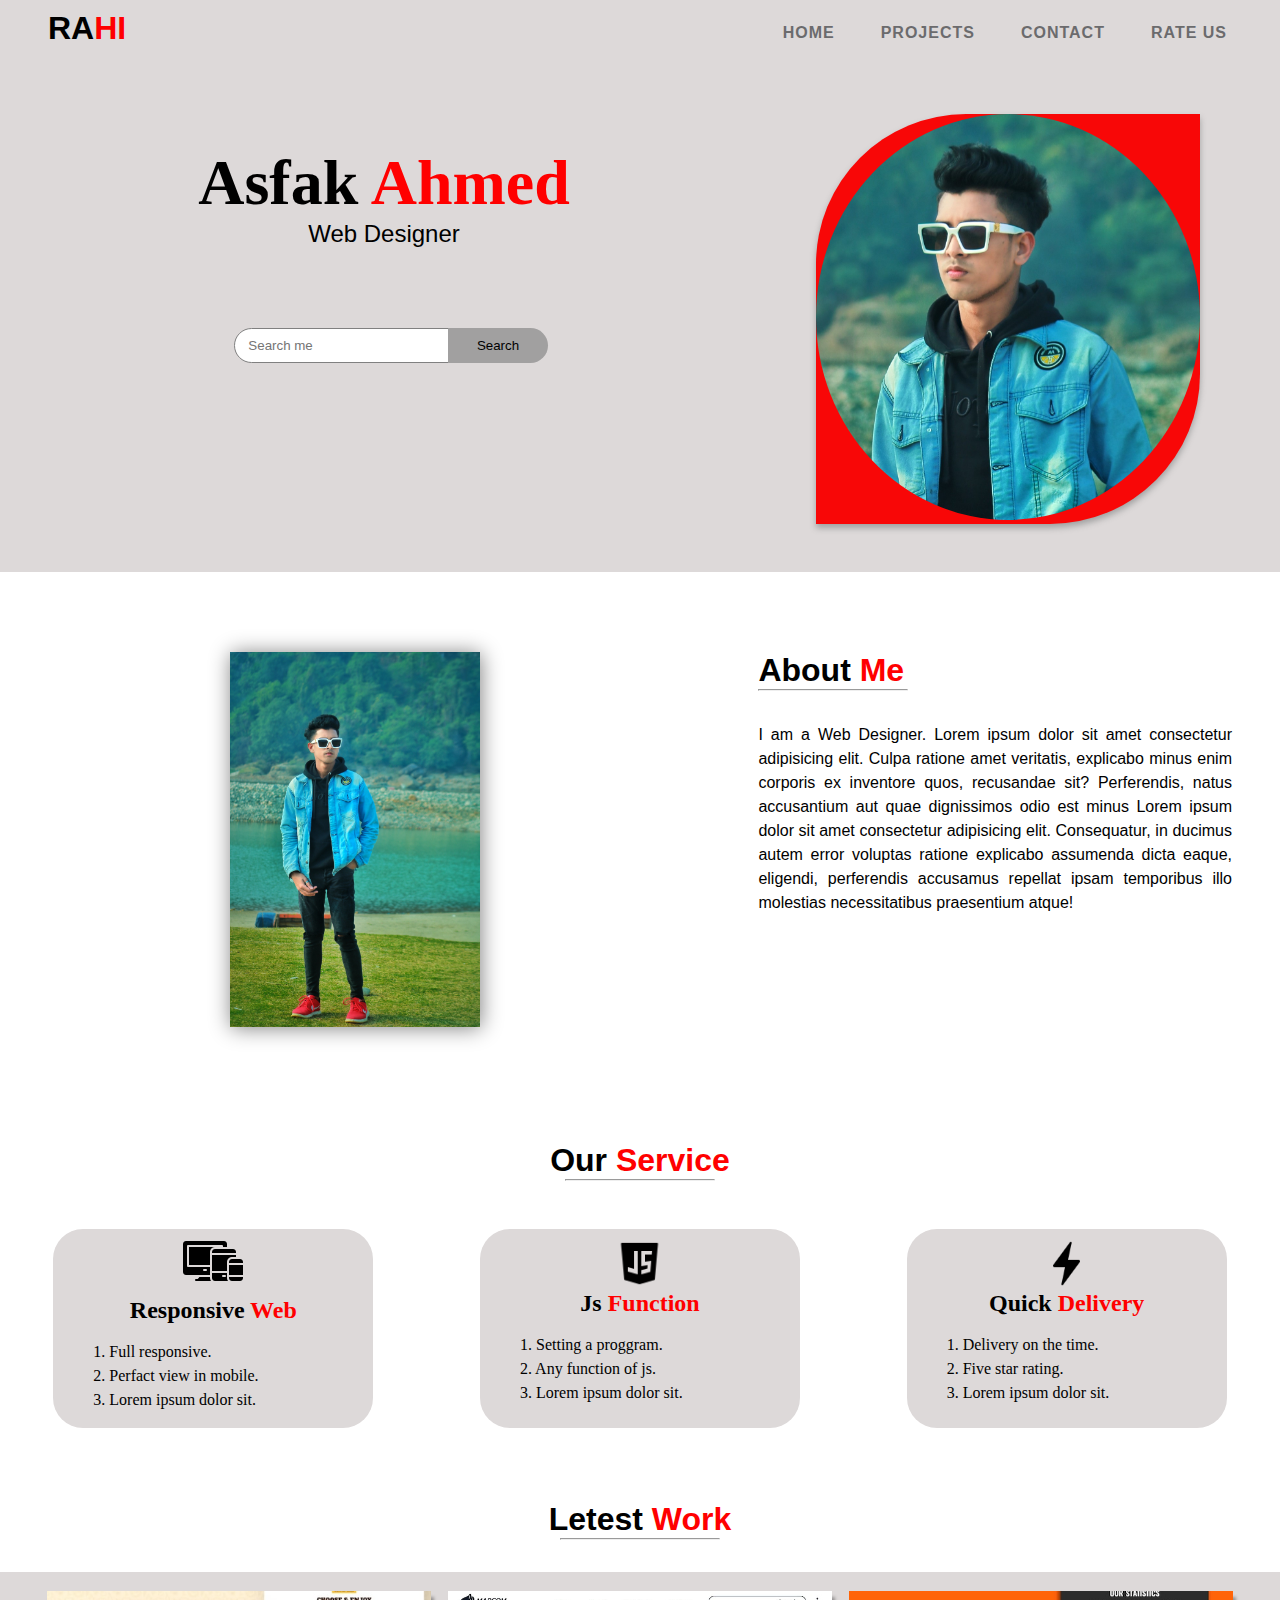
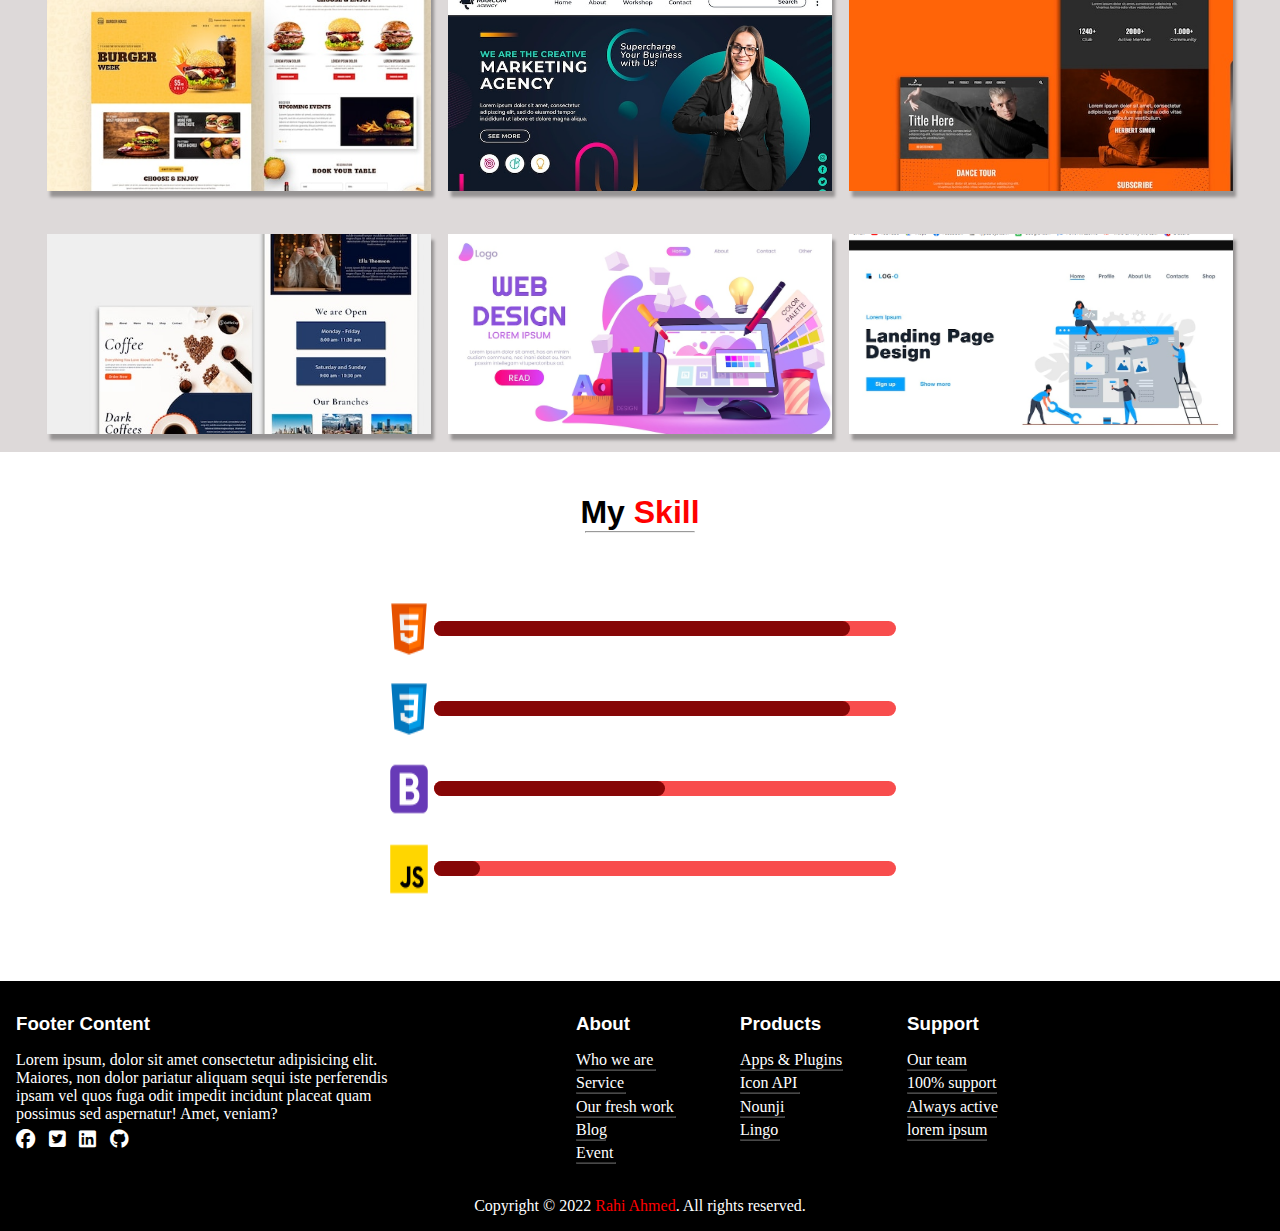
<file: index.html>
<!DOCTYPE html>
<html lang="en">
<head>
    <meta charset="UTF-8">
    <meta http-equiv="X-UA-Compatible" content="IE=edge">
    <meta name="viewport" content="width=device-width, initial-scale=1.0">
    <title>Portfolio Website</title>
    <link rel="stylesheet" href="https://cdnjs.cloudflare.com/ajax/libs/font-awesome/6.2.0/css/all.min.css">
    <link rel="stylesheet" href="style.css">
</head>
<body>

    <!---nav section-->

    <div class="header">
        <h1>RA<span>HI</span></h1>
        <div class="navber">
            <nav>
                <ul>
                    <li><a href="index.html">HOME</a></li>
                    <li><a href="project.html" id="project">PROJECTS</a></li>
                    <li><a href="contact.html">CONTACT</a></li>
                    <li><a href="rateus.html">RATE US</a></li>
                </ul>
            </nav>
        </div>
    </div>

    <!---main section-->

    <div class="container">
        <div class="bio">
            <h2>Asfak <span>Ahmed</span></h2>
            <p>Web Designer</p>

            <div class="seacrh-container">
                <form action="#">
                    <input type="text" placeholder="Search me">
                    <button type="submit">Search</button>
                </form>
            </div>
            
        </div>

        <div class="photo">
            <img src="./assets/cover.jpeg" alt="picture">
        </div>
    </div>

<!---about section-->

    <div class="about">
        <div class="picture">
            <img src="./assets/sub.jpeg" alt="picture">
        </div>

        <div class="deteils">
            <h3>About <span>Me</span></h3>
            <hr>
            <p class="d">I am a Web Designer. Lorem ipsum dolor sit amet consectetur adipisicing elit. Culpa ratione amet veritatis, explicabo minus enim corporis ex inventore quos, recusandae sit? Perferendis, natus accusantium aut quae dignissimos odio est minus Lorem ipsum dolor sit amet consectetur adipisicing elit. Consequatur, in ducimus autem error voluptas ratione explicabo assumenda dicta eaque, eligendi, perferendis accusamus repellat ipsam temporibus illo molestias necessitatibus praesentium atque!</p>
        </div>
    </div>

    <!---card section-->

    <h1 class="service">Our <span>Service</span></h1>
    <hr class="service-hr">
    <div class="card-container">
    <div class="card1">
        <img src="./assets/responsive.png" id="responsive-image" alt="picture">
        <h3 class="card-title">Responsive <span>Web</span></h3>
        <div class="p">
            <p>1. Full responsive.</p>
            <p>2. Perfact view in mobile.</p>
            <p>3. Lorem ipsum dolor sit.</p>
        </div>
    </div>

    <div class="card1">
        <img src="./assets/js.png" id="js" alt="picture">
        <h3 class="card-title">Js <span>Function</span></h3>
        <div class="p">
            <p>1. Setting a proggram.</p>
            <p>2. Any function of js.</p>
            <p>3. Lorem ipsum dolor sit.</p>
        </div>
    </div>

    <div class="card1">
        <img src="./assets/power.png" id="power" alt="picture">
        <h3 class="card-title">Quick <span>Delivery</span></h3>
        <div class="p">
            <p>1. Delivery on the time.</p>
            <p>2. Five star rating.</p>
            <p>3. Lorem ipsum dolor sit.</p>
        </div>
    </div>

    </div>

    <!---my work section-->

    <h1 class="work">Letest <span>Work</span></h1>
    <hr class="work-hr">

    <div class="work-container">
        <div class="perent">
            <div class="child bg1"></div>
        </div>

        <div class="perent">
            <div class="child bg2"></div>
        </div>

        <div class="perent">
            <div class="child bg3"></div>
        </div>

            
    <div class="work-container2">
        <div class="perent">
            <div class="child bg4"></div>
        </div>

        <div class="perent">
            <div class="child bg5"></div>
        </div>

        <div class="perent">
            <div class="child bg6"></div>
        </div>

    </div>  

    </div>  

     <!---skill section-->

     <h1 class="skill">My <span>Skill</span></h1>
     <hr class="skill-hr">

     <div class="skill-container">

        <div class="skill-perent">

            <div class="icons">
                <img src="./assets/html.png" alt="html">

                <div class="proggres-ber proggres-ber1">

                </div>

            </div>

            <div class="icons">
                <img src="./assets/css.png" alt="css">

                <div class="proggres-ber proggres-ber2">

                </div>

            </div>

            <div class="icons">
                <img src="./assets/bootstrap.png" alt="bootstrap">

                <div class="proggres-ber proggres-ber3">

                </div>

            </div>


            <div class="icons">
                <img src="./assets/js (2).png" alt="javascript">

                <div class="proggres-ber proggres-ber4">

                </div>

            </div>

        </div>

        </div>

    <!---footer section-->

        <div class="footer-container">
            <div class="footer">
                <div class="ft first-details">
                    <h3 class="footer-title">Footer Content</h3>
                    <p>Lorem ipsum, dolor sit amet consectetur adipisicing elit. Maiores, non dolor pariatur aliquam sequi iste perferendis ipsam vel quos fuga odit impedit incidunt placeat quam possimus sed aspernatur! Amet, veniam?</p>

                    <div class="social-icon">
                        <i class="fa-brands fa-facebook" id="facebook"></i>
                        <i class="fa-brands fa-square-twitter"></i>
                        <i class="fa-brands fa-linkedin"></i>
                        <i class="fa-brands fa-github"></i>
                    </div>
                </div>

                <div class="sub-footer">

                    <div class="ft second-details">
                        <h3 class="footer-title">About</h3>
                        <p>Who we are</p>
                        <hr id="footer-hr1">
                        <p>Service</p>
                        <hr id="footer-hr2">
                        <p>Our fresh work</p>
                        <hr id="footer-hr3">
                        <p>Blog</p>
                        <hr id="footer-hr4">
                        <p>Event</p>
                        <hr id="footer-hr5">
                    </div>

                    <div class="ft thard-details">
                        <h3 class="footer-title">Products</h3>
                        <p>Apps & Plugins</p>
                        <hr id="footer-hr6">
                        <p>Icon API</p>
                        <hr id="footer-hr7">
                        <p>Nounji</p>
                        <hr id="footer-hr8">
                        <p>Lingo</p>
                        <hr id="footer-hr9">
                    </div>

                    <div class="ft fourth-details">
                        <h3 class="footer-title">Support</h3>
                        <p>Our team</p>
                        <hr id="footer-hr10">
                        <p>100% support</p>
                        <hr id="footer-hr11">
                        <p>Always active</p>
                        <hr id="footer-hr12">
                        <p>lorem ipsum</p>
                        <hr id="footer-hr13">
                    </div>
                 </div>
            </div>

            <div class="copyright">
                Copyright &copy; 2022 <span>Rahi Ahmed</span>. All rights reserved.
            </div>
        </div>


</body>
</html>
</file>
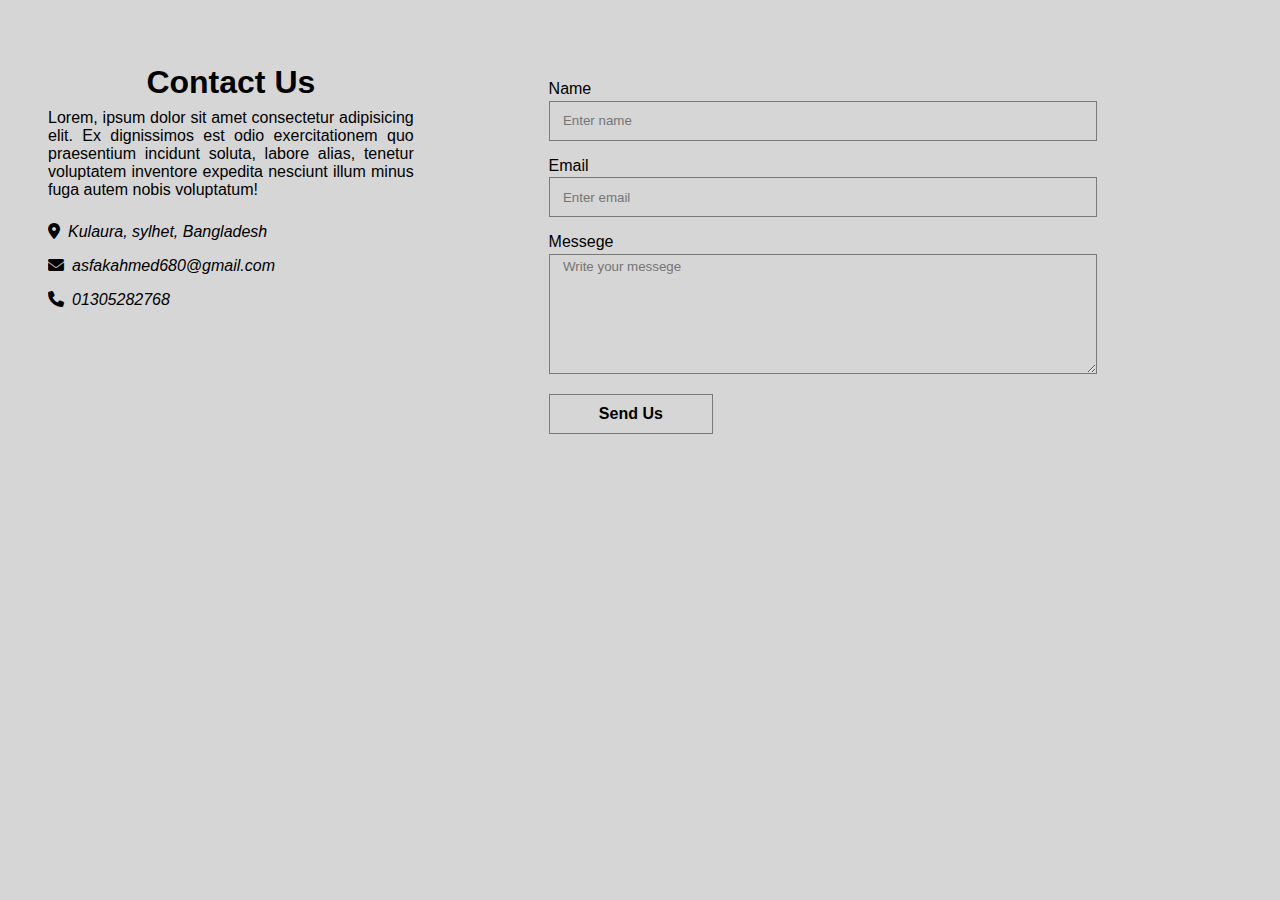
<file: contact.html>
<!DOCTYPE html>
<html lang="en">
<head>
    <meta charset="UTF-8">
    <meta http-equiv="X-UA-Compatible" content="IE=edge">
    <meta name="viewport" content="width=device-width, initial-scale=1.0">
    <title>contact Page</title>
    <link rel="stylesheet" href="https://cdnjs.cloudflare.com/ajax/libs/font-awesome/6.2.0/css/all.min.css">
    <link rel="stylesheet" href="contact.css">
</head>
<body>
    
    <div class="container">

        <div class="sub-container">
            <div class="contact-about">
                <h2>Contact Us</h2>
                <p>Lorem, ipsum dolor sit amet consectetur adipisicing elit. Ex dignissimos est odio exercitationem quo praesentium incidunt soluta, labore alias, tenetur voluptatem inventore expedita nesciunt illum minus fuga autem nobis voluptatum!</p>

                <div class="contact-link">
                    <i class="fa-solid fa-location-dot"></i><address>Kulaura, sylhet, Bangladesh</address> <br>
                    <i class="fa-solid fa-envelope"></i><address>asfakahmed680@gmail.com</address><br>
                    <i class="fa-solid fa-phone"></i><address>01305282768</address>
                </div>
            </div>
        </div>

        <div class="form">
            <div class="contact-form">
                <form action="#">
                    <label id="label">Name</label><br>
                    <input type="text" placeholder="Enter name"><br>
                    <label id="label">Email</label><br>
                    <input type="email" placeholder="Enter email"><br>
                    <label id="label">Messege</label><br>
                    <textarea id="textarea" placeholder="Write your messege"></textarea><br>

                    <input type="button" id="button" value="Send Us">
                </form>
            </div>
         </div>
    </div>

</body>
</html>
</file>
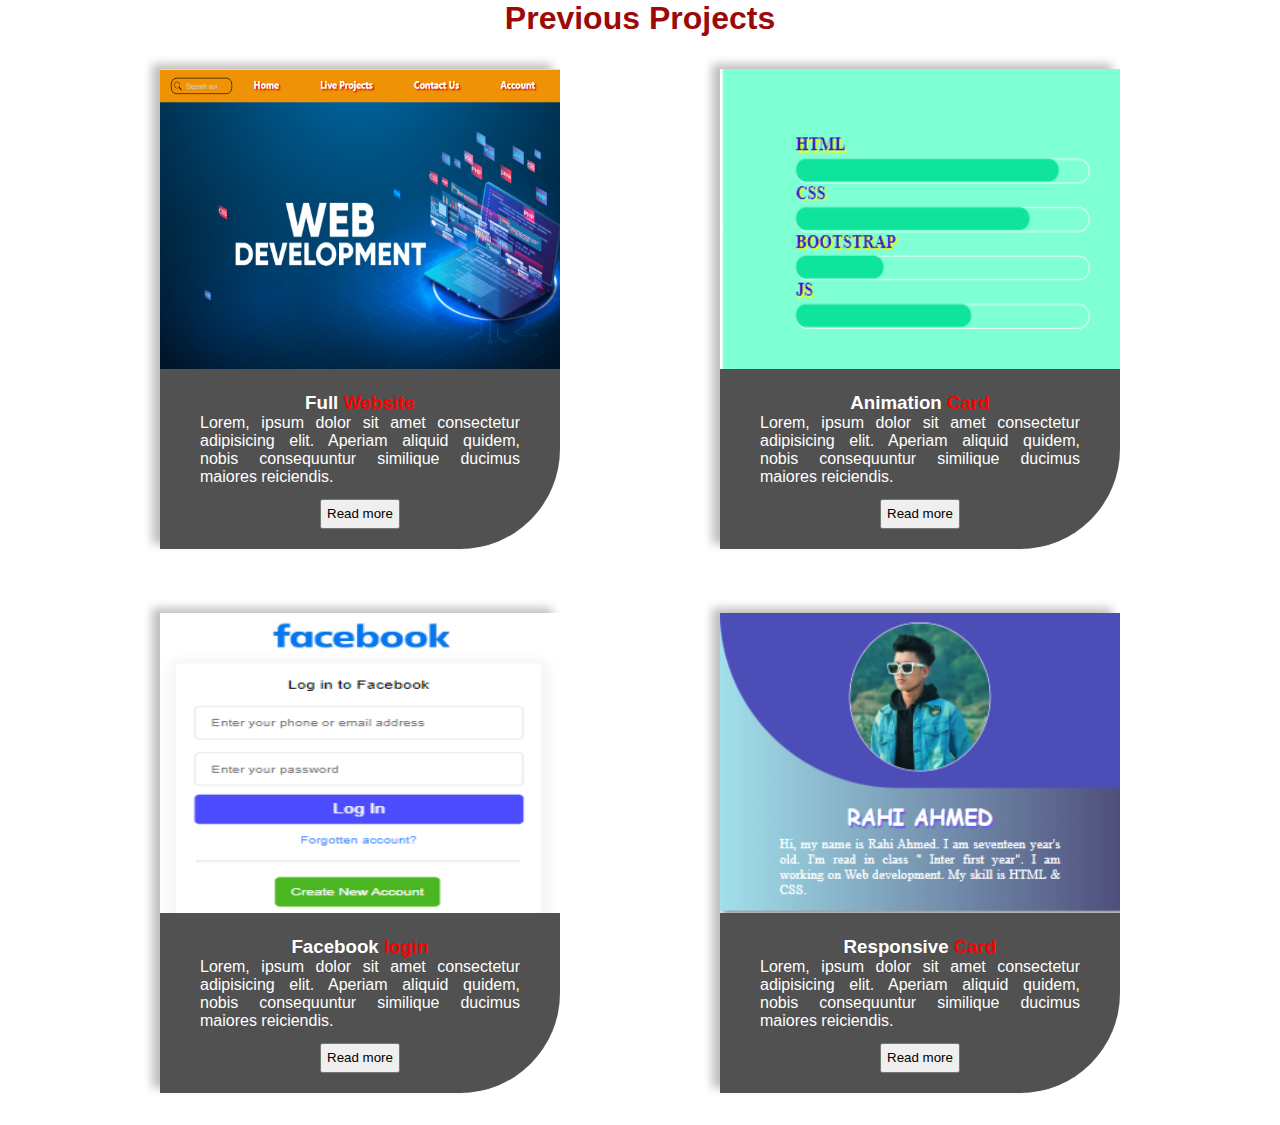
<file: project.html>
<!DOCTYPE html>
<html lang="en">
<head>
    <meta charset="UTF-8">
    <meta http-equiv="X-UA-Compatible" content="IE=edge">
    <meta name="viewport" content="width=device-width, initial-scale=1.0">
    <title>Project Page</title>
    <link rel="stylesheet" href="project.css">
</head>
<body>
    
    <h1>Previous Projects</h1>
    
    <div class="container">
        <div class="sub-container">
            <div class="card">
                <img src="./assets/website.png" alt="picutre">

                    <h3>Full <span>Website</span></h3>
                    <p>Lorem, ipsum dolor sit amet consectetur adipisicing elit. Aperiam aliquid quidem, nobis consequuntur similique ducimus maiores reiciendis.</p>

                    <form action="#">
                        <button><a href=" https://rahi45.github.io/First-Website/" target="_blank">Read more</a></button>
                    </form>
            </div>

            <div class="card">
                <img src="./assets/animation.png" alt="picutre">

                    <h3>Animation <span>Card</span></h3>
                    <p>Lorem, ipsum dolor sit amet consectetur adipisicing elit. Aperiam aliquid quidem, nobis consequuntur similique ducimus maiores reiciendis.</p>

                    <form action="#">
                        <button><a href="https://rahi45.github.io/animation/" target="_blank">Read more</a></button>
                    </form>
            </div>
        </div>

        <div class="sub-container">
            <div class="card">
                <img src="./assets/facebool-log.png" alt="picutre">

                    <h3>Facebook <span>login</span></h3>
                    <p>Lorem, ipsum dolor sit amet consectetur adipisicing elit. Aperiam aliquid quidem, nobis consequuntur similique ducimus maiores reiciendis.</p>

                    <form action="#">
                        <button><a href="https://rahi45.github.io/project-facebook-login-page/" target="_blank">Read more</a></button>
                    </form>
            </div>

            <div class="card">
                <img src="./assets/card.png" alt="picutre">

                    <h3>Responsive <span>Card</span></h3>
                    <p>Lorem, ipsum dolor sit amet consectetur adipisicing elit. Aperiam aliquid quidem, nobis consequuntur similique ducimus maiores reiciendis.</p>

                    <form action="#">
                        <button><a href="https://rahi45.github.io/Responsive-card-design/" target="_blank">Read more</a></button>
                    </form>
            </div>
         </div>
    </div>

</body>
</html>
</file>
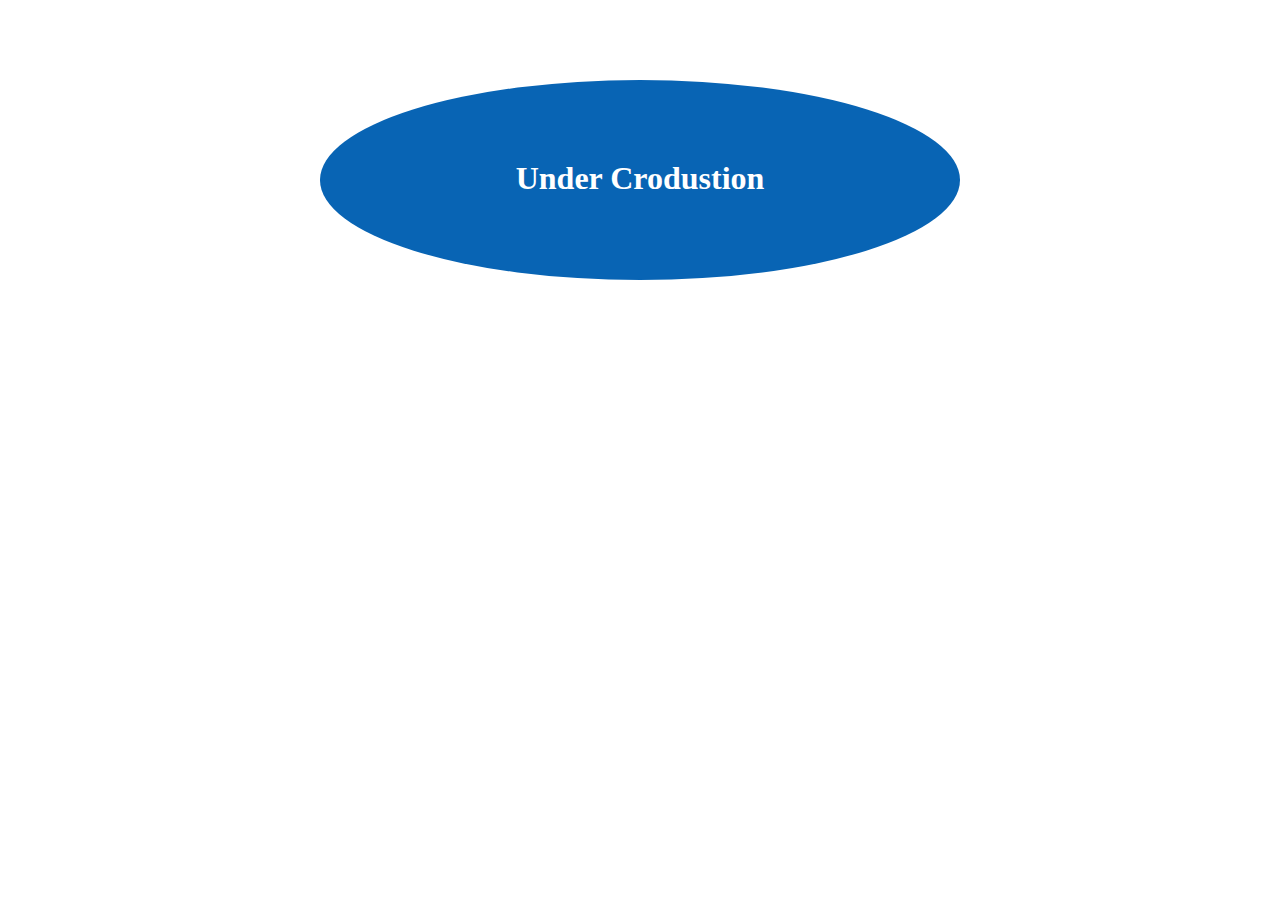
<file: rateus.html>
<!DOCTYPE html>
<html lang="en">
<head>
    <meta charset="UTF-8">
    <meta http-equiv="X-UA-Compatible" content="IE=edge">
    <meta name="viewport" content="width=device-width, initial-scale=1.0">
    <title>Rate us</title>
    <link rel="stylesheet" href="rateus.css">
</head>
<body>
    
    <div class="container">
        <div class="bg">
            <h1>Under Crodustion</h1>
        </div>
    </div>

</body>
</html>
</file>
<file: style.css>
* {
    margin: 0;
    padding: 0;
    box-sizing: border-box;
}

span {
    color: red;
}

.header {
    width: 100%;
    display: flex;
    justify-content: space-between;
    background-color: rgb(221, 217, 217);
}

h1 {
    font-family: 'Franklin Gothic Medium', 'Arial Narrow', Arial, sans-serif;
    padding: .3em 1.5em 0em;
}

nav ul {
    margin-right: 2em;
}

nav ul li {
    list-style-type: none;
    display: inline-block;
    margin: 1.2em 1em;
    font-family: sans-serif;
    padding: 5px;
}

nav ul li a {
    text-decoration: none;
    color: rgb(107, 107, 109);
    font-weight: bold;
    letter-spacing: 1px;
}

nav ul li a:hover {
    color: rgb(253, 0, 0);
    transition: 0.3s;
}

/*start header main section*/

.container{
    width: 100%;
    display: flex;
    background-color: rgb(221, 217, 217);
}

.bio {
    width: 60%;
    text-align: center;
    padding-top: 5em;
}

.bio h2 {
    font-size: 4rem;
    font-family: cursive;
}

.bio p {
    font-size: 1.5rem;
    font-family: sans-serif;
}

.seacrh-container {
    width: 100%;
    display: flex;
    justify-content: center;
    margin: 5em 0em;
}

.seacrh-container form { 
    height: 35px;
    display: flex;
}

form input {
    width: 300px;
    position: relative;
    border: 1px solid gray;
    padding: 0 1em;
    border-radius: 25px;
}

form button {
    position: absolute;
    width: 100px;
    height: 35px;
    left: 35%;
    border: none;
    background-color: rgb(161, 160, 160);
    border-radius: 0px 25px 25px 0px;
    transition: 0.5s;
}

form button:hover {
    background-color: red;
}


.photo {
    width: 30%;
    background-color: rgb(248, 7, 7);
    margin: 3em;
    text-align: center;
    border-radius: 150px 0px ;
    box-shadow: 0px 4px 6px rgb(161, 161, 161);
}

.photo img {
    width: 100%;
    background-repeat: no-repeat;
    border-radius: 50%;
    transition: width 0.3s ease-in-out;
}

.photo img:hover {
    width: 110%;
}

/*start about section*/

.about {
    width: 100%;
    height: 400px;
    display: flex;
    margin: 5em 0;
}

.picture {
    width: 60%;
    text-align: center;
}

.picture img {
    width: 250px;
    height: auto;
    background-repeat: no-repeat;
    box-shadow: 1px 1px 20px  gray;
    transition: width 0.2s ease-in-out;
}

.picture img:hover {
    width: 300px;
}


hr {
    width: 150px;
}

.deteils {
    width: 40%;
    height: 360px;
    box-sizing: border-box;
    margin: 0 3em;
}

.deteils h3 {
    font-size: 2rem;
    font-family: sans-serif;
}

.d {
    padding-top: 2em;
    line-height: 1.5;
    height: 400px;
    font-family: Verdana, Geneva, Tahoma, sans-serif;
    text-align: justify;
}

/*start card section*/

.card-container {
    width: 100%;
    display: flex;
}

.service {
    text-align: center;
    font-size: 2rem;
    font-weight: bold;
}

.service-hr {
    margin: 0 auto;
}

.card1 {
    width: 25%;
    background-color: rgb(221, 217, 217);
    margin: 0 auto;
    margin-top: 3em;
    text-align: center;
    border-radius: 30px;
    transition: .2s ease-in-out;
}

.card1:hover {
    background-color: none;
    box-shadow: 3px 3px 16px gray;
}

.card-title {
    font-size: 1.5rem;
}

.p {
    margin: 1em 2.5em;
    text-align: justify;
    line-height: 1.5;
}

#js, #power {
    width: 45px;
    margin-top: 12px;
}

/*my work section*/

.work {
    text-align: center;
    margin-top: 2em;
}

.work-hr {
    width: 160px;
    margin: 0 auto;
}

.work-container {
    width: 100%;
    height: 480px;
    text-align: center;
    margin: 2em auto;
    background-color: rgb(221, 217, 217);
}

.perent {
    width: 30%;
    height: 200px;
    display: inline-block;
    position: relative;
    overflow: hidden;
    margin: 1.2em 0.4rem;
    box-shadow: 3px 6px 3px #969393;
}

.child {
    width: 100%;
    height: 100%;
    background-size: cover;
    transition: all 0.5s;
}

.perent:hover .child {
    transform: scale(1.2);
}

.bg1 {
    background-image: url(./assets/image1.png);
}

.bg2 {
    background-image: url(./assets/image2.png);
}

.bg3 {
    background-image: url(./assets/image3.png);
}

.bg4 {
    background-image: url(./assets/image4.png);
}

.bg5 {
    background-image: url(./assets/image5.png);
}

.bg6 {
    background-image: url(./assets/image6.png);
}


/*my skill section*/

.skill {
    margin-top: 1em;
    text-align: center;
}

.skill-hr {
    width: 110px;
    margin: 0 auto;
}

.skill-container {
    width: 100%;
    height: 400px;
    margin-top: 1em;
}

.skill-perent {
    width: 40%;
    height: auto;
    margin: 3em auto;
    text-align: left;
}

.icons {
    display: flex;
}

.icons img {
    text-align: right;
    padding-top: 1em;
}

.proggres-ber {
    width: 100%;
    height: auto;
    margin: 2.5em 0;
    position: relative;
}

.proggres-ber1::before {
    content: '';
    position: absolute;
    width: 100%;
    height: 15px;
    border-radius: 1500px;
    background-color: rgb(248, 77, 77);
}

.proggres-ber1::after {
    content: '';
    position: absolute;
    width: 90%;
    height: 15px;
    border-radius: 1500px;
    background-color: rgb(134, 6, 6);
}


.proggres-ber2::before {
    content: '';
    position: absolute;
    width: 100%;
    height: 15px;
    border-radius: 1500px;
    background-color: rgb(248, 77, 77);
}

.proggres-ber2::after {
    content: '';
    position: absolute;
    width: 90%;
    height: 15px;
    border-radius: 1500px;
    background-color: rgb(134, 6, 6);
}

.proggres-ber3::before {
    content: '';
    position: absolute;
    width: 100%;
    height: 15px;
    border-radius: 1500px;
    background-color: rgb(248, 77, 77);
}

.proggres-ber3::after {
    content: '';
    position: absolute;
    width: 50%;
    height: 15px;
    border-radius: 1500px;
    background-color: rgb(134, 6, 6);
}

.proggres-ber4::before {
    content: '';
    position: absolute;
    width: 100%;
    height: 15px;
    border-radius: 1500px;
    background-color: rgb(248, 77, 77);
}

.proggres-ber4::after {
    content: '';
    position: absolute;
    width: 10%;
    height: 15px;
    border-radius: 1500px;
    background-color: rgb(134, 6, 6);
}

/*my skill section*/

.footer-container{
    width: 100%;
    height: 250px;
    background-color: black;
    box-sizing: border-box;
}

.footer {
    height: 200px;
    display: flex;
    color: white;
}

.ft {
    margin: 2em 2em;
   cursor: pointer;
}

.first-details {
    width: 30%;
    margin: 2em 1em;
}

.sub-footer {
    display: flex;
    margin-left: 8em;
}

.footer-title {
    font-family: 'Trebuchet MS', 'Lucida Sans Unicode', 'Lucida Grande', 'Lucida Sans', Arial, sans-serif;
    margin-bottom: 0.7em;
}

.footer-title:hover {
    color: red;
    transition: 0.5s;
    cursor: pointer;
}

.social-icon {
    margin-top: 0.4em;
}

#facebook {
    margin: 0;
    padding: 0;
}

.social-icon i {
    margin-left: 0.5em;
    border-radius: 50%;
    font-size: 1.2rem;
}

.social-icon i:hover {
    color: red;
    transition: 0.8s;
}

.copyright {
    text-align: center;
    overflow: hidden;
    margin: 1em 0;
    padding: 0;
    color: white;
}

.footer p {
    padding-top: 0.2em;
}

.footer p:hover {
    color: red;
    transition: 0.6s;
}

#footer-hr1 {
    width: 80px;
    opacity: 30%;
}

#footer-hr2 {
    width: 50px;
    opacity: 30%;
}

#footer-hr3 {
    width: 100px;
    opacity: 30%;
}

#footer-hr4 {
    width: 30px;
    opacity: 30%;
}

#footer-hr5 {
    width: 40px;
    opacity: 30%;
}

#footer-hr6 {
    width: 103px;
    opacity: 30%;
}

#footer-hr7 {
    width: 60px;
    opacity: 30%;
}

#footer-hr8 {
    width: 45px;
    opacity: 30%;
}

#footer-hr9 {
    width: 40px;
    opacity: 30%;
}

#footer-hr10 {
    width: 60px;
    opacity: 30%;
}

#footer-hr11 {
    width: 90px;
    opacity: 30%;
}

#footer-hr12 {
    width: 90px;
    opacity: 30%;
}

#footer-hr13 {
    width: 80px;
    opacity: 30%;
}
</file>
<file: contact.css>
* {
    margin: 0;
    padding: 0;
    box-sizing: border-box;
    font-family: 'Trebuchet MS', 'Lucida Sans Unicode', 'Lucida Grande', 'Lucida Sans', Arial, sans-serif;
}

body {
    background-color: rgb(214, 214, 214);
}

.container {
    width: 100%;
    height: 500px;
    display: flex;
    margin: 0 auto;
}

.sub-container {
    width: 40%;
    text-align: center;
    text-align: justify;
}

.contact-about {
    width: 100%;
    height: 300px;
    margin: 4em 3em;
    text-align: center;
    overflow: hidden;
}

h2 {
    font-size: 2rem;
}

h2:hover {
    color: red;
    transition: 0.3s;
}

address:hover {
    color: red;
    transition: 0.3s;
    text-decoration: underline;
}

p {
    text-align: center;
    text-align: justify;
    margin-top: 0.5em;
}

.contact-link {
    margin-top: 1em;
    align-items: center;
    text-align: center;
    text-align: justify;
}

.contact-link i:hover {
    color: red;
    transition: 0.3s;
}

address {
    display: inline-block;
    margin: 0.5em 0.5em;
}

.form {
    width: 100%;
    height: auto;
}

.contact-form {
    width: 60%;
    height: 400px;
    margin: 4em auto;
    text-align: center;
    text-align: justify;
}

form input, textarea {
    width: 100%;
    height: 40px;
    margin-top: 0.2em;
    padding-left: 1em;
    border: 1px solid rgb(122, 122, 122);
    background-color: rgb(214, 214, 214);
}

form input, textarea:active {
    border: 1px solid rgb(122, 122, 122);
}

#textarea {
    height: 120px;
    padding-top: 0.3em;
}

#label {
    padding-top: 1em;
    display: inline-block
}

#label:hover {
    color: red;
    transition: 0.3s;
}

#button {
    width: 30%;
    text-align: center;
    align-items: center;
    padding: 0;
    font-size: 16px;
    font-weight: bolder;
    margin-top: 1em;
}

#button:hover {
    background-color: red;
    transition: 0.5s;
}
</file>
<file: project.css>
* {
    margin: 0;
    padding: 0;
    box-sizing: border-box;
    font-family: 'Trebuchet MS', 'Lucida Sans Unicode', 'Lucida Grande', 'Lucida Sans', Arial, sans-serif;
}

span {
    color: red;
}

h1 {
    text-align: center;
    color: rgb(155, 9, 9);
}

.container {
    width: 100%;
    height: auto;
}

.sub-container {
    width: 80%;
    height: auto;
    display: flex;
    justify-content: space-between;
    margin: 0 auto;
}

.card {
    width: 400px;
    height: 480px;
    background-color: rgb(82, 81, 81);
    margin: 2em;
    text-align: center;
    color: rgb(255, 255, 255);
    border-radius: 0px 0px 100px 0px;
    box-shadow: -8px -5px 10px rgb(192, 189, 189);
}

.card img {
    width: 100%;
    height: 300px;  
    margin: 0 auto;  
    text-align: center;
    background-size: cover;
}


h3 {
    margin-top: 1em;
}

p {
    width: 80%;
    margin: 0 auto;
    text-align: justify;
}

form button {
    margin-top: 1em;
    padding: 0.4em;

}

button a {
    text-decoration: none;
    color: rgb(0, 0, 0);
}

button:hover {
    background-color: red;
    transition: 0.4s;
    cursor: pointer;
    outline: none;
    border: none;
}
</file>
<file: rateus.css>
* {
    margin: 0;
    padding: 0;
    box-sizing: border-box;
}

.container {
    width: 100%;
    height: auto;
}

.bg {
    width: 50%;
    height: 200px;
    margin: 5em auto;
    background-color: rgb(8, 100, 180);
    border-radius: 50%;
}

h1 {
    color: white;
    text-align: center;
    padding: 2.5em 0;
}
</file>
